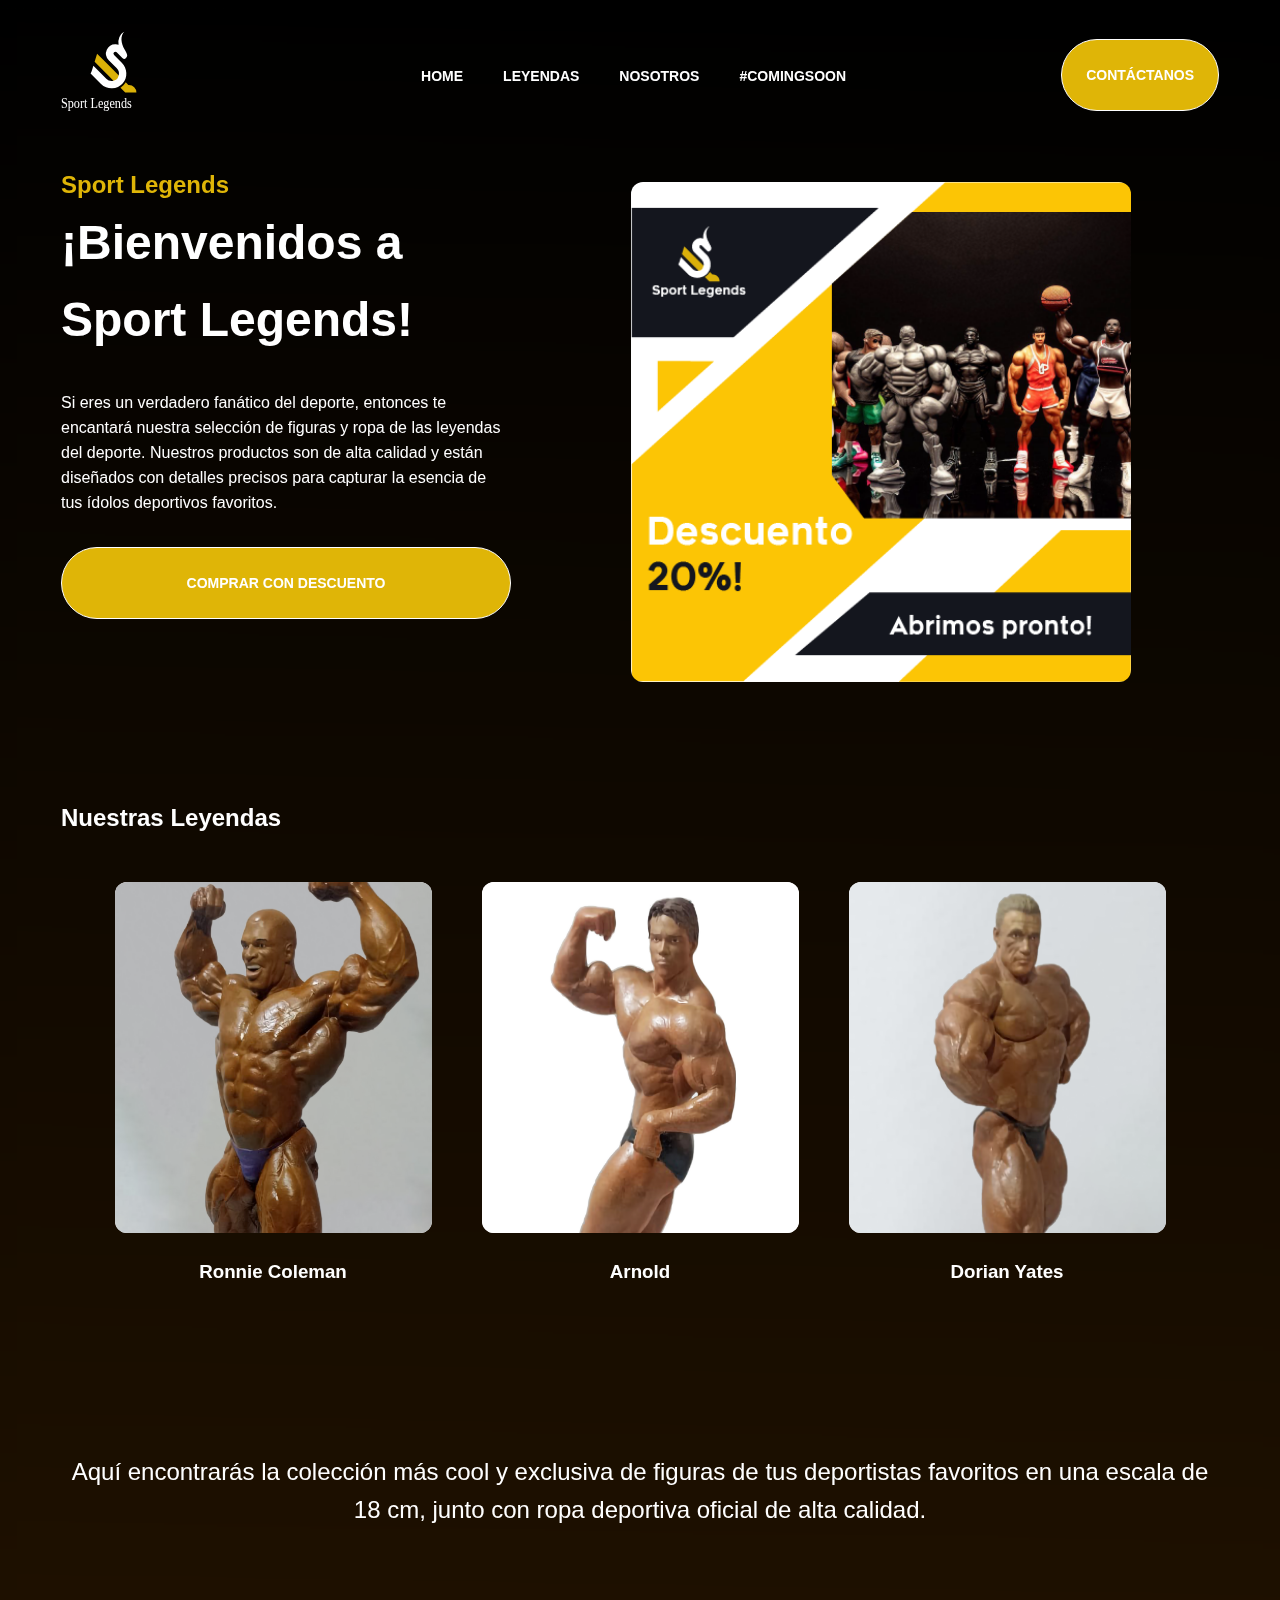
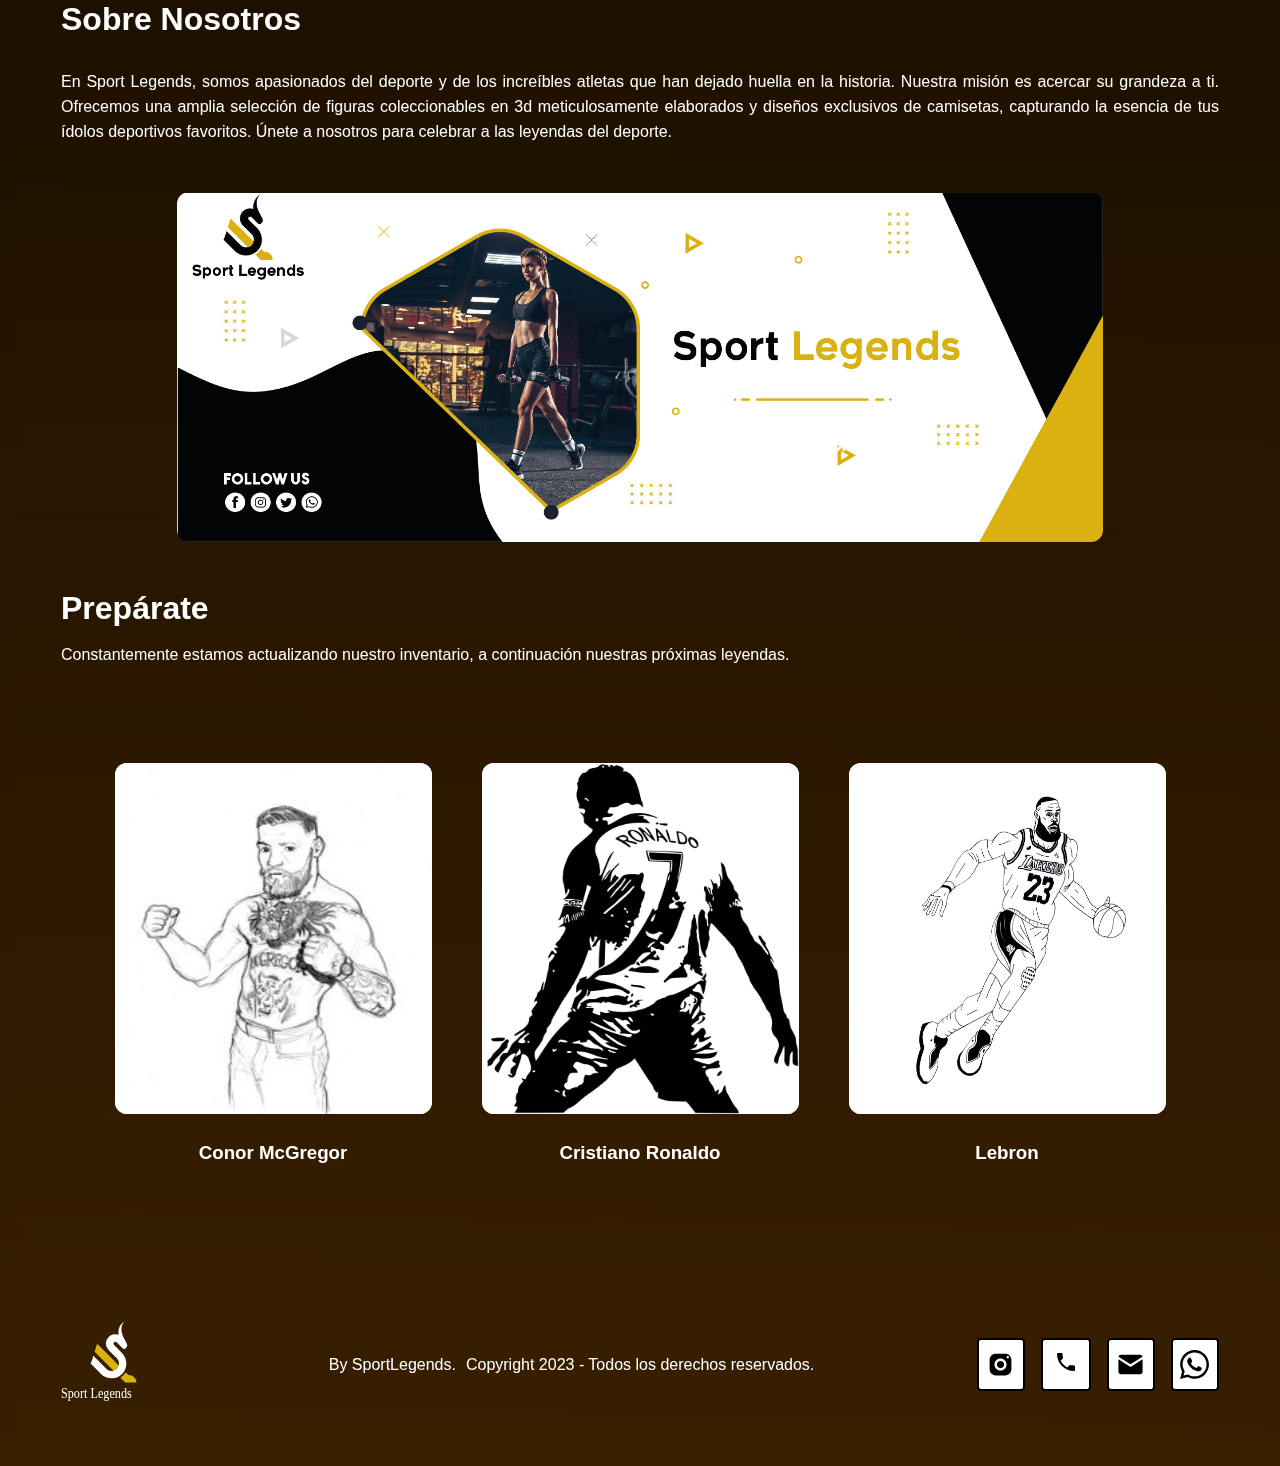
<file: index.html>
<!DOCTYPE html>
<html lang="en">
  <head>
    <meta charset="UTF-8" />
    <meta http-equiv="X-UA-Compatible" content="IE=edge" />
    <meta name="viewport" content="width=410, initial-scale=1.0" />
    <title>Sport Legends</title>
    <link rel="icon" type="image/png" href="./images/logo-sport-legends.svg"/>
    <link rel="stylesheet" href="./css/index.css" />

  </head>
  <body>
    <header class="header" id="header">
      <div class="wrapper">
        <div class="header-content">
          <a class="is-active" href="/">
            <img
              class="logo"
              src="./images/logo-sport-legends-secondary.svg"
              width="105"
              height="115"
              alt="logo"
            />
          </a>
          <nav class="menu">
            <ul>
              <li>
                <a class="is-active" href="#main">Home</a>
              </li>
              <li>
                <a href="#legends">Leyendas</a>
              </li>
              <li>
                <a href="#about-us">Nosotros</a>
              </li>
              <li>
                <a href="#coming-soon">#ComingSoon</a>
              </li>
            </ul>
          </nav>
          <a
            target="_self"
            href="./landing.html"
          >
            <button class="button">Contáctanos</button>
          </a>
        </div>
      </div>
    </header>
    <div class="wrapper">
          <section class="hero" id="main">

        <div class="hero-description">
          <h1>
            <span style="color: #DFB507;">Sport Legends</span>
            <span>¡Bienvenidos a Sport Legends!</span>
          </h1>
          <p>
            Si eres un verdadero fanático del deporte, entonces te encantará nuestra selección de figuras y ropa de las leyendas del deporte. Nuestros productos son de alta calidad y están diseñados con detalles precisos para capturar la esencia de tus ídolos deportivos favoritos.
          </p>
          <a
            target="_self"
            href="./landing.html"
            class="button"
            >comprar con descuento</a
          >
        </div>
        <div class="hero-image">
          <img src="./images/hero.png" alt="" />
        </div>
      </section>

      <section class="legends" id="legends">     
        <h2>Nuestras Leyendas</h2>
        <div class="legends-wrapper">
          <div class="legend">
              <div class="legend-image">
                <img src="./images/Ronnie.png" alt="" />
              </div>
              <h3>Ronnie Coleman</h2>
          </div>
          <div class="legend">
              <div class="legend-image">
                <img src="./images/Arnold1.png" alt="" />
              </div>
              <h3>Arnold</h2>
          </div>
          <div class="legend">
            <div class="legend-image">
              <img src="./images/Dorian.png" alt="" />
            </div>
            <h3>Dorian Yates</h2>
          </div>
        </div>
      </section> 
      <section class="comment">
        <h1>
          <span
            >Aquí encontrarás la colección más cool y exclusiva de figuras de tus deportistas favoritos 
            en una escala de 18 cm, junto con ropa deportiva oficial de alta calidad.</span
          >
        </h1>
      </section>
      <section class="about-us" id="about-us">
        
        <h1>Sobre Nosotros </h1>
        <div class="about-us-wrapper">
        <p>En Sport Legends, somos apasionados del deporte y de los increíbles atletas que han dejado huella en la historia. Nuestra misión es acercar su grandeza a ti. Ofrecemos una amplia selección de figuras coleccionables en 3d meticulosamente elaborados y diseños exclusivos de camisetas, capturando la esencia de tus ídolos deportivos 
          favoritos. Únete a nosotros para celebrar a las leyendas del deporte.
        </p>
        <img src="./images/mediakit_facebookCover.jpg" alt="" >
        </div>
      </section>
      <section class="coming-soon" id="coming-soon">
        <h1>
          <span
            > Prepárate</span
          >
        </h1>
        <p>Constantemente estamos actualizando nuestro inventario, a continuación nuestras próximas leyendas.</p>
        <section class="legends" id="legends">     
          <div class="legends-wrapper">
            <div class="legend">
                <div class="legend-image">
                  <img src="./images/conor.jpg" alt="" />
                </div>
                <h3>Conor McGregor</h2>
            </div>
            <div class="legend">
                <div class="legend-image">
                  <img src="./images/cr7.jpg" alt="" />
                </div>
                <h3>Cristiano Ronaldo</h2>
            </div>
            <div class="legend">
              <div class="legend-image">
                <img src="./images/lebron.jpg" alt="" />
              </div>
              <h3>Lebron</h2>
            </div>
          </div>
        </section> 
      </section>
    </div>

      <footer class="footer">
        <div class="wrapper">
          <div class="footer-content">
          <div class="footer-logo">
            <img src="./images/logo-sport-legends-secondary.svg" width="105" height="115" alt="logo" />
          </div>
          <div class="social">
            <a
            class="button-icon"
            target="_blank"
            href="https://www.instagram.com/sportlegendscol/"
            >
              <img src="./icons/icon-instagram.svg"/>
            </a>
            <a class="button-icon" href="tel:+573027975782">
              <img src="./icons/icon-phone.svg"/>
            </a>
            <a class="button-icon" href="mailto:sportlegendscol@gmail.com"
              ><img src="./icons/icon-important_mail.svg"
            /></a>
            <a
              target="_blank"
              class="button-icon"
              href="https://api.whatsapp.com/send?phone=573027975782"
              ><img src="./icons/whatsapp.svg"
            /></a>
          </div>
          <div class="footer-copyright">
            <p>By SportLegends.</p>
            <p>Copyright 2023 - Todos los derechos reservados.</p>
          </div>
          </div>
        </div>
      </footer>
    </div>
  </body>
</html>
</file>
<file: css/index.css>
@import "./button.css";
@import "./button-icon.css";
@import "./header.css";
@import "./hero.css";
@import "./wrapper.css";
@import "./menu.css";
@import "./comment.css";
@import "./about.css";
@import "./legends.css";
@import "./social.css";
@import "./footer.css";
@import "./form.css";
@import "./title.css";
@font-face {
  font-family: 'Metrosant';
  src: url('./../Metrosant-Regular.ttf') format('ttf');
}


:root {
  --fontBase: "Metrosant", sans-serif;
  --headline1: bold 95px / 153.71px var(--fontBase);
  --headline2: bold 59px / 95px var(--fontBase);
  --headline3: bold 48px / 77px var(--fontBase);
  --headline4: bold 34px / 55px var(--fontBase);
  --headline5: bold 24px / 38px var(--fontBase);
  --body1: 16px / 25px var(--fontBase);
  --body2: 14px / 22px var(--fontBase);
  --button: bold 14px / 22px var(--fontBase);
  --caption: 12px / 19px var(--fontBase);
  --gradient: linear-gradient(180.96deg, #000000 0.82%, #4A2800 129.1%);
  --yellow: #DFB507;
  --red: #CD0613;
  --green: #3A9435;
  --white: white;
}
body {
  background: var(--gradient);
  backdrop-filter: blur(7px);
  min-block-size: 100vh;
  font: var(--body1);
  color: var(--white);
  margin: 0px;
}
</file>
